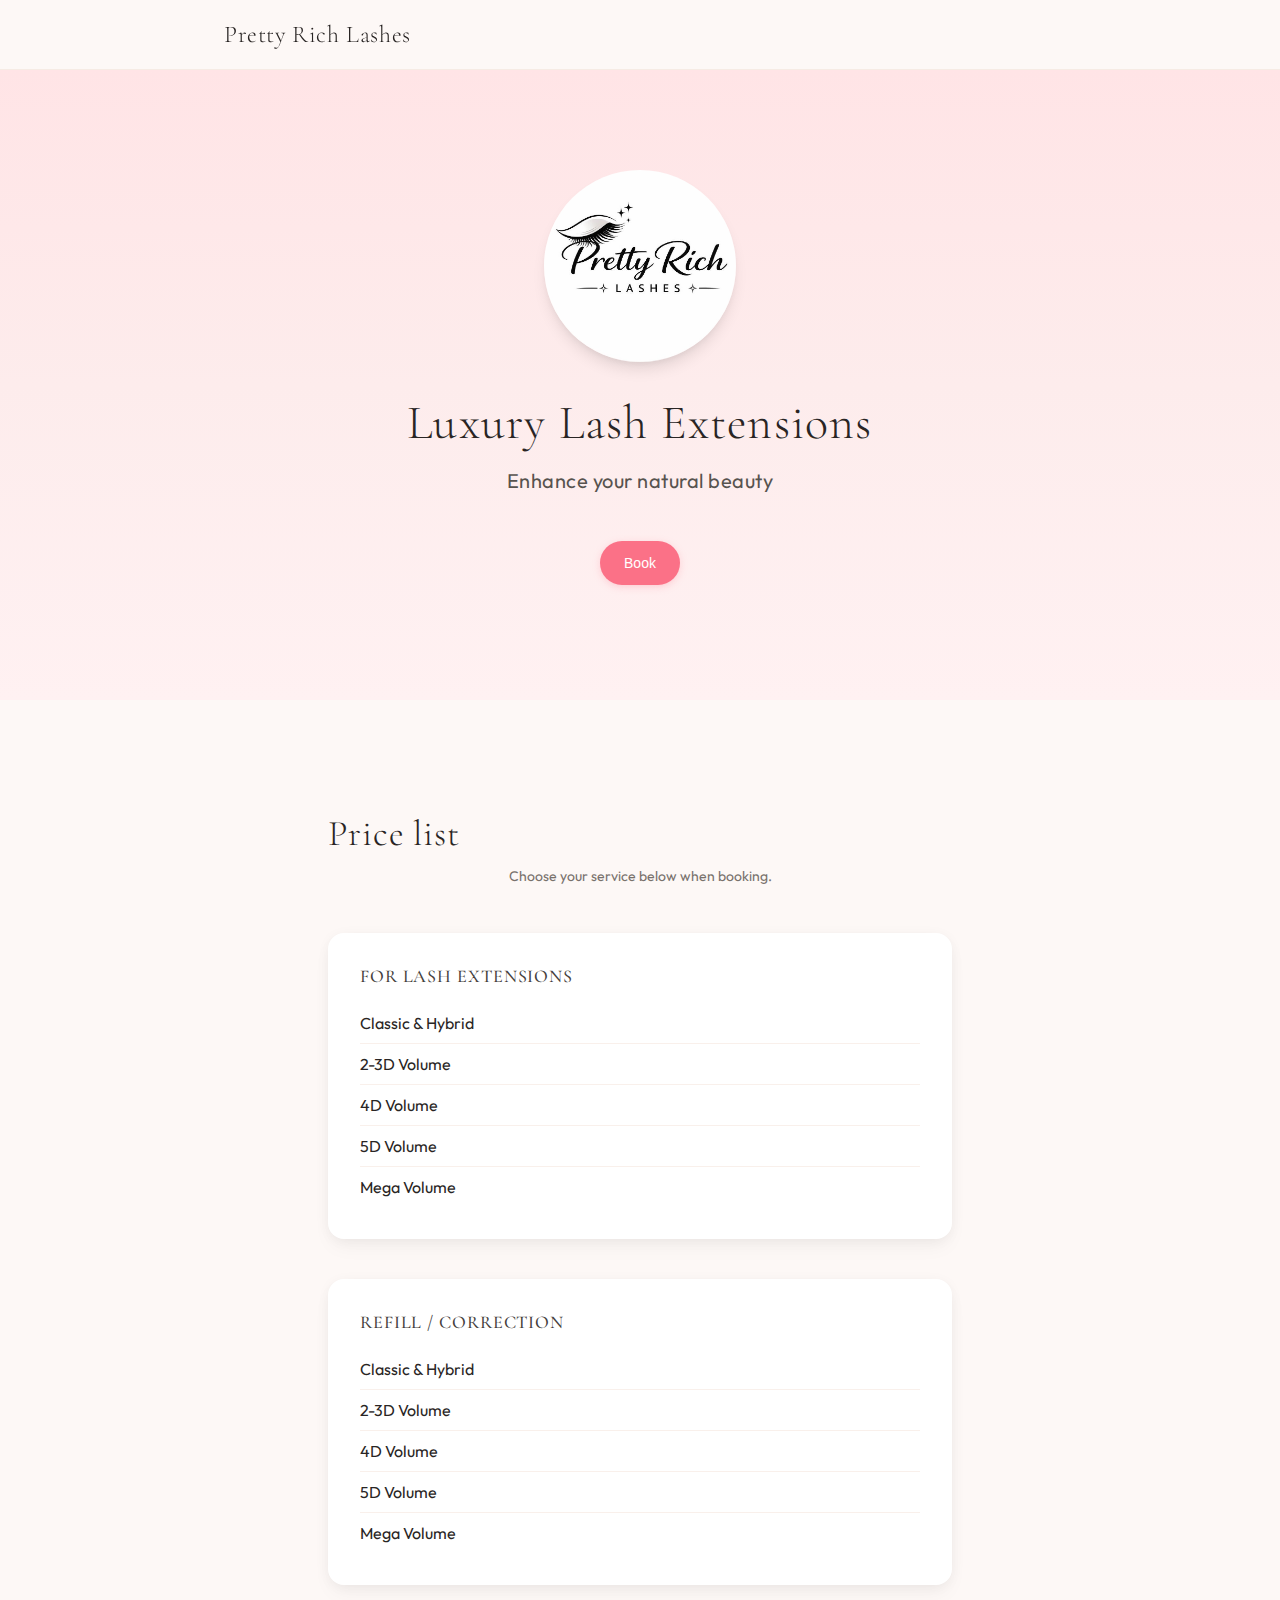
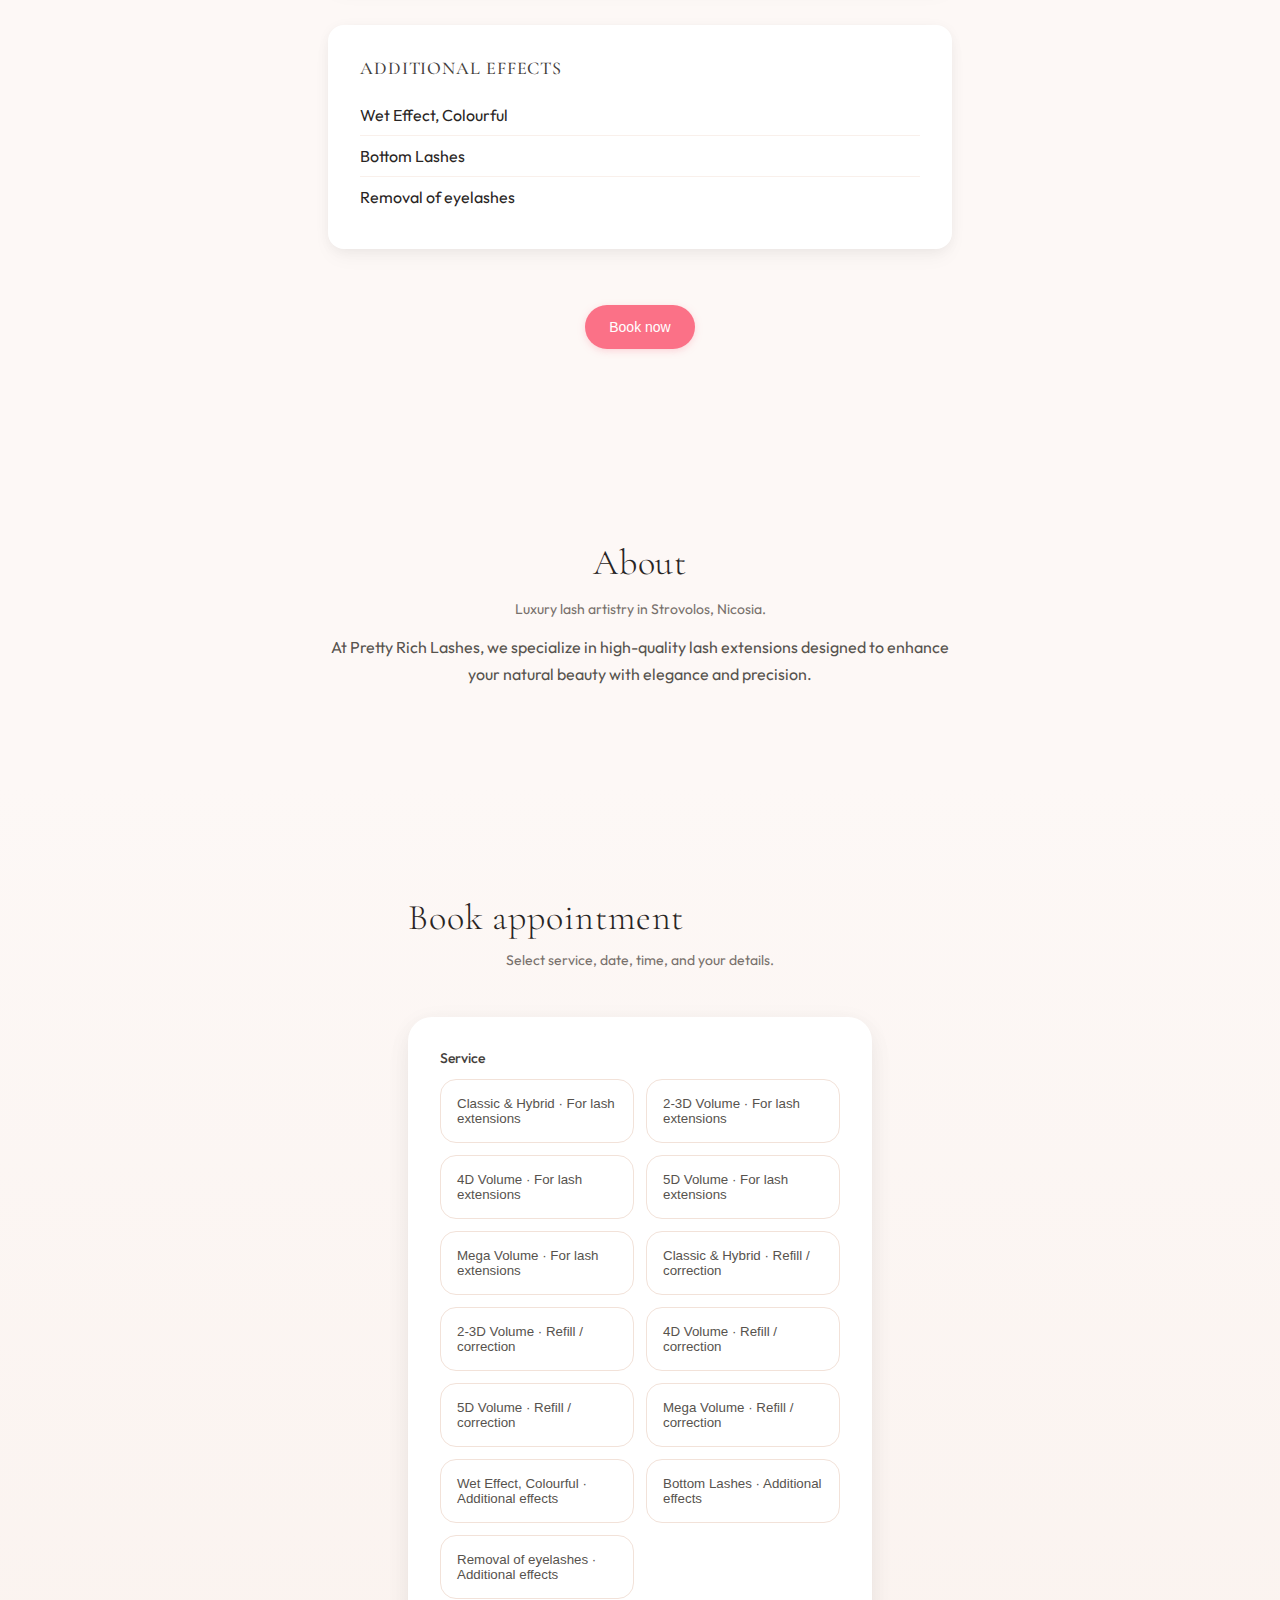
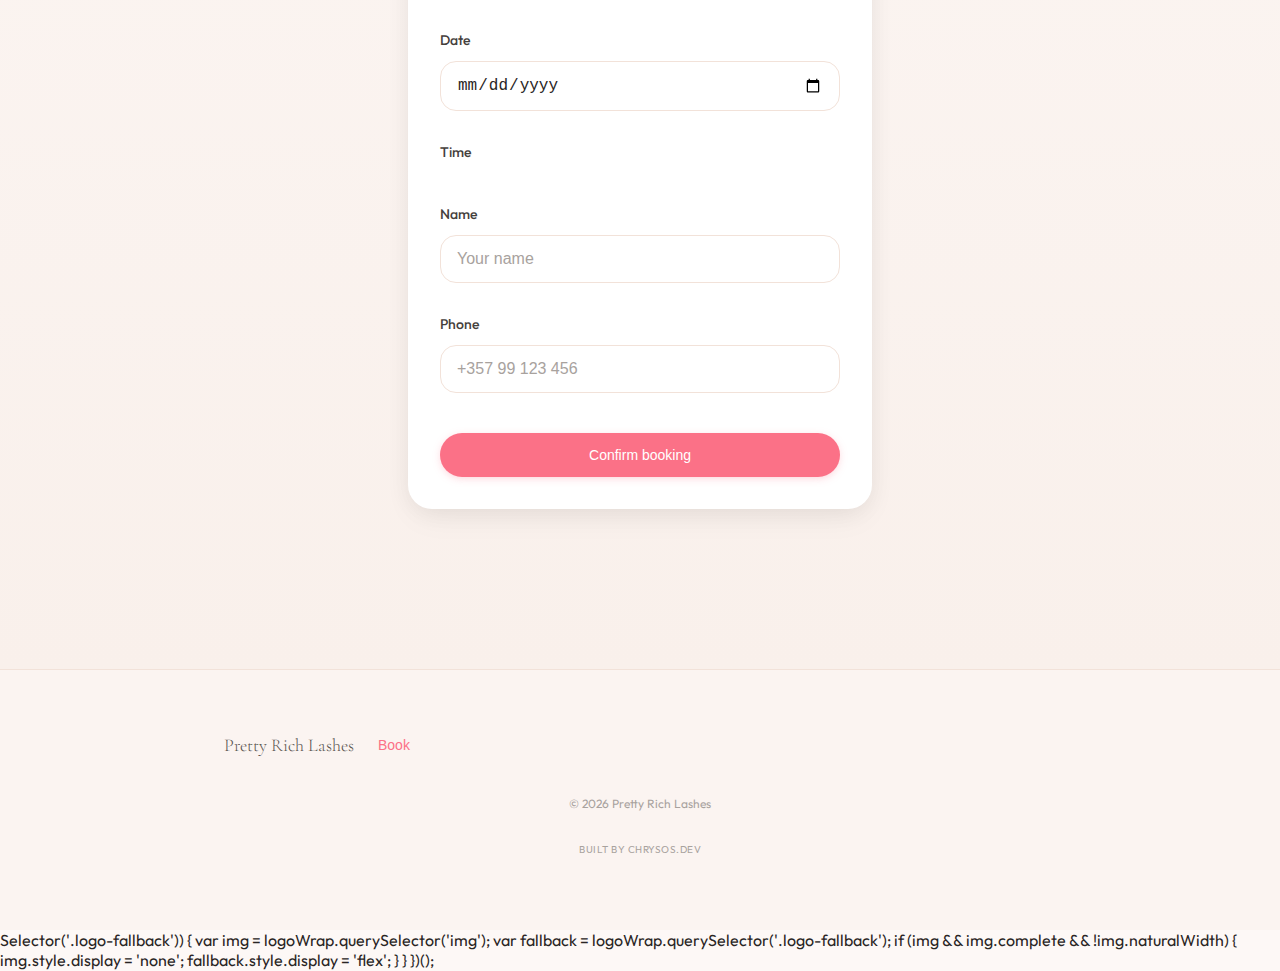
<file: client/public/index.html>
<!DOCTYPE html>
<html lang="en">
<head>
  <meta charset="UTF-8" />
  <meta name="viewport" content="width=device-width, initial-scale=1" />
  <title>Pretty Rich Lashes | Book Lash Extensions</title>
  <link rel="preconnect" href="https://fonts.googleapis.com" />
  <link rel="preconnect" href="https://fonts.gstatic.com" crossorigin />
  <link href="https://fonts.googleapis.com/css2?family=Cormorant+Garamond:ital,wght@0,300;0,400;0,500;0,600;1,400&family=Outfit:wght@300;400;500;600&display=swap" rel="stylesheet" />
  <style>
    :root {
      --nude-50: #fdf8f6;
      --nude-100: #f9f0eb;
      --nude-200: #f2e2d9;
      --nude-300: #e8cfc2;
      --nude-400: #d4b5a2;
      --rose-50: #fff1f2;
      --rose-100: #ffe4e6;
      --rose-300: #fda4af;
      --rose-400: #fb7187;
      --rose-500: #f43f5e;
      --stone-500: #78716c;
      --stone-600: #57534e;
      --stone-700: #44403c;
      --stone-800: #292524;
    }

    * {
      box-sizing: border-box;
    }

    body {
      margin: 0;
      font-family: 'Outfit', system-ui, sans-serif;
      background-color: var(--nude-50);
      color: var(--stone-800);
      -webkit-font-smoothing: antialiased;
      min-height: 100vh;
      display: flex;
      flex-direction: column;
    }

    .font-serif { font-family: 'Cormorant Garamond', Georgia, serif; }

    /* Header */
    .header-bar {
      position: sticky;
      top: 0;
      z-index: 50;
      background-color: rgba(253, 248, 246, 0.98);
      border-bottom: 1px solid rgba(242, 226, 217, 0.6);
      backdrop-filter: blur(8px);
    }

    .header-bar nav {
      max-width: 56rem;
      margin: 0 auto;
      padding: 1rem 1.5rem;
      display: flex;
      align-items: center;
      justify-content: space-between;
    }

    .header-bar a {
      font-family: 'Cormorant Garamond', Georgia, serif;
      font-size: 1.25rem;
      font-weight: 300;
      letter-spacing: 0.025em;
      color: var(--stone-800);
      text-decoration: none;
    }

    .header-bar a:hover { color: var(--stone-700); }

    @media (min-width: 768px) {
      .header-bar nav { padding: 1.25rem 2rem; }
      .header-bar a { font-size: 1.5rem; }
      .header-bar .nav-desktop { display: block; }
      .header-bar .nav-mobile-btn { display: none; }
    }

    .header-bar .nav-desktop { display: none; }

    .btn-primary {
      display: inline-flex;
      align-items: center;
      justify-content: center;
      padding: 0.875rem 1.5rem;
      font-size: 0.875rem;
      font-weight: 500;
      color: white;
      background: var(--rose-400);
      border: none;
      border-radius: 9999px;
      cursor: pointer;
      box-shadow: 0 2px 10px -2px rgba(251, 113, 135, 0.4);
      transition: transform 0.2s, box-shadow 0.2s, background 0.2s;
    }

    .btn-primary:hover {
      background: var(--rose-500);
      box-shadow: 0 4px 16px -2px rgba(251, 113, 135, 0.5);
      transform: translateY(-1px);
    }

    .nav-mobile-btn {
      display: flex;
      flex-direction: column;
      gap: 6px;
      padding: 4px;
      background: none;
      border: none;
      cursor: pointer;
    }

    .nav-mobile-btn span {
      display: block;
      width: 24px;
      height: 2px;
      background: var(--stone-600);
      border-radius: 9999px;
      transition: transform 0.2s, opacity 0.2s;
    }

    .nav-mobile-btn.open span:nth-child(1) {
      transform: rotate(45deg) translateY(6px);
    }

    .nav-mobile-btn.open span:nth-child(2) { opacity: 0; }

    .nav-mobile-btn.open span:nth-child(3) {
      transform: rotate(-45deg) translateY(-6px);
    }

    .nav-dropdown {
      display: none;
      border-top: 1px solid rgba(242, 226, 217, 0.8);
      padding: 1.25rem 1.5rem;
    }

    .nav-dropdown.open { display: block; }

    .nav-dropdown .btn-primary { width: 100%; }

    /* Main */
    main { flex: 1; }

    .container-narrow {
      max-width: 42rem;
      margin: 0 auto;
      padding: 0 1.5rem;
      text-align: center;
    }

    .container-list {
      max-width: 42rem;
      margin: 0 auto;
      padding: 0 1.5rem;
    }

    .container-form {
      max-width: 32rem;
      margin: 0 auto;
      padding: 0 1.5rem;
    }

    /* Hero */
    .hero {
      min-height: 70vh;
      display: flex;
      flex-direction: column;
      justify-content: center;
      background: linear-gradient(180deg, #ffe4e6 0%, #fdecec 50%, #fff1f2 100%);
      padding: 4rem 1.5rem 5rem;
      overflow: hidden;
    }

    @media (min-width: 768px) {
      .hero { padding: 6rem 2rem 7rem; }
    }

    .hero .logo-wrap {
      display: flex;
      justify-content: center;
      margin-bottom: 2rem;
    }

    .hero .logo-wrap img {
      width: 12rem;
      height: auto;
      border-radius: 50%;
      object-fit: contain;
      box-shadow: 0 10px 15px -3px rgba(0,0,0,0.1), 0 4px 6px -2px rgba(0,0,0,0.05);
    }

    .hero .logo-fallback {
      display: flex;
      align-items: center;
      justify-content: center;
      text-align: center;
    }

    .hero h1 {
      font-family: 'Cormorant Garamond', Georgia, serif;
      font-size: 2.25rem;
      font-weight: 300;
      letter-spacing: 0.025em;
      color: var(--stone-800);
      margin: 0 0 1rem;
    }

    @media (min-width: 768px) { .hero h1 { font-size: 3rem; } }

    .hero .tagline {
      font-size: 1.125rem;
      color: var(--stone-600);
      letter-spacing: 0.025em;
      margin: 0 0 3rem;
    }

    @media (min-width: 768px) { .hero .tagline { font-size: 1.25rem; } }

    .hero .cta-row {
      display: flex;
      flex-direction: column;
      align-items: center;
      gap: 1rem;
    }

    @media (min-width: 640px) {
      .hero .cta-row { flex-direction: row; justify-content: center; }
    }

    .hero .cta-row .btn-primary { width: 100%; }
    @media (min-width: 640px) { .hero .cta-row .btn-primary { width: auto; } }

    .hero .btn-wa {
      display: inline-flex;
      align-items: center;
      justify-content: center;
      gap: 0.5rem;
      width: 100%;
      padding: 0.875rem 1.25rem;
      font-size: 0.875rem;
      font-weight: 500;
      color: var(--stone-700);
      background: rgba(255,255,255,0.8);
      border: 1px solid rgba(255,255,255,0.6);
      border-radius: 9999px;
      text-decoration: none;
      box-shadow: 0 2px 15px -3px rgba(0,0,0,0.07);
      transition: background 0.2s, box-shadow 0.2s;
    }

    @media (min-width: 640px) { .hero .btn-wa { width: auto; } }

    .hero .btn-wa:hover {
      background: white;
      box-shadow: 0 4px 24px -2px rgba(0,0,0,0.06);
    }

    /* Price list section */
    .section-price {
      background: #fdf8f6;
      padding: 5rem 1.5rem;
    }

    @media (min-width: 768px) { .section-price { padding: 7rem 1.5rem; } }

    .section-title {
      font-family: 'Cormorant Garamond', Georgia, serif;
      font-size: 1.875rem;
      font-weight: 300;
      letter-spacing: 0.025em;
      color: var(--stone-800);
      margin: 0 0 0.75rem;
    }

    @media (min-width: 768px) { .section-title { font-size: 2.25rem; } }

    .section-subtitle {
      color: var(--stone-500);
      font-size: 0.875rem;
      margin: 0 0 3rem;
      text-align: center;
    }

    .price-groups { margin-top: 3rem; }

    .price-group {
      background: white;
      border-radius: 1rem;
      padding: 1.5rem;
      margin-bottom: 2.5rem;
      box-shadow: 0 2px 15px -3px rgba(0,0,0,0.07), 0 10px 20px -2px rgba(0,0,0,0.04);
    }

    @media (min-width: 768px) { .price-group { padding: 2rem; } }

    .price-group h3 {
      font-family: 'Cormorant Garamond', Georgia, serif;
      font-size: 1.125rem;
      font-weight: 500;
      letter-spacing: 0.05em;
      text-transform: uppercase;
      color: var(--stone-700);
      margin: 0 0 1rem;
    }

    .price-group ul {
      list-style: none;
      margin: 0;
      padding: 0;
    }

    .price-group li {
      display: flex;
      align-items: center;
      justify-content: space-between;
      padding: 0.625rem 0;
      border-bottom: 1px solid var(--nude-100);
    }

    .price-group li:last-child { border-bottom: 0; }

    .price-group .price { font-weight: 500; color: var(--rose-400); }

    .section-price .book-now-wrap { margin-top: 3.5rem; text-align: center; }

    /* About section */
    .section-about {
      background: #fdf8f6;
      padding: 5rem 1.5rem;
    }
    .section-about .container-about { max-width: 42rem; margin: 0 auto; padding: 0 1.5rem; text-align: center; }
    .section-about .about-subtitle { color: var(--stone-500); font-size: 0.875rem; margin: 1rem 0; }
    .section-about .about-text { color: var(--stone-600); line-height: 1.7; margin: 1rem 0; }

    /* Book section */
    .section-book {
      background: linear-gradient(180deg, #fdf8f6 0%, #f9f0eb 100%);
      padding: 5rem 1.5rem 8rem;
    }

    @media (min-width: 768px) { .section-book { padding: 7rem 1.5rem 10rem; } }

    .card {
      background: white;
      border-radius: 1.5rem;
      padding: 1.5rem;
      margin-top: 2.5rem;
      text-align: left;
      box-shadow: 0 4px 24px -2px rgba(0,0,0,0.06), 0 12px 32px -4px rgba(0,0,0,0.05);
    }

    @media (min-width: 768px) { .card { padding: 2rem; } }

    .card.success-card { text-align: center; }

    .success-icon {
      width: 3.5rem;
      height: 3.5rem;
      margin: 0 auto 1.25rem;
      display: flex;
      align-items: center;
      justify-content: center;
      background: var(--rose-100);
      color: var(--rose-400);
      border-radius: 50%;
    }

    .success-icon svg { width: 1.75rem; height: 1.75rem; }

    .card h3 {
      font-family: 'Cormorant Garamond', Georgia, serif;
      font-size: 1.5rem;
      font-weight: 500;
      color: var(--stone-800);
      margin: 0 0 1rem;
    }

    .card .confirm-msg {
      color: var(--stone-600);
      margin: 0 0 0.5rem;
    }

    .card .confirm-email {
      font-size: 0.875rem;
      color: var(--stone-500);
      margin: 0 0 1.5rem;
    }

    .card .confirm-wa {
      font-size: 0.875rem;
      color: var(--stone-600);
      margin: 0 0 1.5rem;
    }

    .card .confirm-wa a {
      color: var(--rose-400);
      font-weight: 500;
      text-decoration: none;
    }

    .card .confirm-wa a:hover { color: var(--rose-500); }

    .btn-secondary {
      display: inline-flex;
      align-items: center;
      justify-content: center;
      padding: 0.875rem 1.5rem;
      font-size: 0.875rem;
      font-weight: 500;
      color: var(--stone-700);
      background: white;
      border: 1px solid var(--nude-300);
      border-radius: 9999px;
      cursor: pointer;
      margin-top: 2rem;
      transition: transform 0.2s, background 0.2s;
    }

    .btn-secondary:hover {
      background: var(--nude-50);
      transform: translateY(-1px);
    }

    /* Form */
    .form-group { margin-bottom: 2rem; }

    .form-group label {
      display: block;
      font-size: 0.875rem;
      font-weight: 500;
      color: var(--stone-700);
      margin-bottom: 0.75rem;
    }

    .service-grid {
      display: grid;
      gap: 0.75rem;
      grid-template-columns: 1fr;
    }

    @media (min-width: 640px) { .service-grid { grid-template-columns: 1fr 1fr; } }

    .service-btn {
      padding: 1rem;
      text-align: left;
      border-radius: 1rem;
      border: 1px solid var(--nude-200);
      background: white;
      color: var(--stone-600);
      cursor: pointer;
      transition: border-color 0.2s, background 0.2s, color 0.2s;
    }

    .service-btn:hover {
      border-color: var(--nude-300);
      background: rgba(249, 240, 235, 0.5);
    }

    .service-btn.selected {
      border-color: var(--rose-300);
      background: rgba(255, 241, 242, 0.7);
      color: var(--stone-800);
      box-shadow: 0 2px 15px -3px rgba(0,0,0,0.07);
    }

    .service-btn .price { color: var(--rose-400); margin-left: 0.25rem; }

    .input-field {
      width: 100%;
      padding: 0.875rem 1rem;
      font-size: 1rem;
      color: var(--stone-800);
      background: white;
      border: 1px solid var(--nude-200);
      border-radius: 1rem;
      transition: border-color 0.2s, box-shadow 0.2s;
    }

    .input-field:focus {
      outline: none;
      border-color: var(--rose-300);
      box-shadow: 0 0 0 2px var(--rose-50);
    }

    .input-field::placeholder { color: #a8a29e; }

    .time-slots {
      display: flex;
      flex-wrap: wrap;
      gap: 0.5rem;
      margin-top: 0.75rem;
    }

    .time-sunday-msg {
      margin-top: 0.75rem;
      font-size: 0.875rem;
      color: var(--stone-600);
      line-height: 1.5;
    }

    .time-btn {
      padding: 0.625rem 1rem;
      font-size: 0.875rem;
      border-radius: 0.75rem;
      border: 1px solid var(--nude-200);
      background: white;
      color: var(--stone-600);
      cursor: pointer;
      transition: border-color 0.2s, background 0.2s;
    }

    .time-btn:hover {
      border-color: var(--nude-300);
      background: rgba(249, 240, 235, 0.5);
    }

    .time-btn.selected {
      border-color: var(--rose-300);
      background: rgba(255, 241, 242, 0.7);
      color: var(--stone-800);
    }

    .time-btn:disabled,
    .time-btn.booked {
      opacity: 0.5;
      cursor: not-allowed;
      background: var(--nude-100);
      border-color: var(--nude-200);
      color: var(--stone-500);
      box-shadow: none;
    }

    .form-submit {
      width: 100%;
      margin-top: 0.5rem;
      padding: 0.875rem;
      font-size: 0.875rem;
      font-weight: 500;
      color: white;
      background: var(--rose-400);
      border: none;
      border-radius: 9999px;
      cursor: pointer;
      box-shadow: 0 2px 10px -2px rgba(251, 113, 135, 0.4);
      transition: background 0.2s, transform 0.2s;
    }

    .form-submit:hover:not(:disabled) {
      background: var(--rose-500);
      transform: translateY(-1px);
    }

    .form-submit:disabled {
      opacity: 0.5;
      cursor: not-allowed;
    }

    .form-error {
      padding: 0.75rem 1rem;
      font-size: 0.875rem;
      color: #b91c1c;
      background: #fef2f2;
      border-radius: 0.75rem;
      margin-bottom: 1rem;
    }

    .form-loading { color: var(--stone-500); font-size: 0.875rem; margin-top: 0.75rem; }

    /* Footer */
    .footer-bar {
      background: rgba(249, 240, 235, 0.5);
      border-top: 1px solid var(--nude-200);
    }

    .footer-bar .inner {
      max-width: 56rem;
      margin: 0 auto;
      padding: 3.5rem 1.5rem 4rem;
    }

    @media (min-width: 768px) { .footer-bar .inner { padding: 4rem 2rem; } }

    .footer-bar .links {
      display: flex;
      flex-direction: column;
      align-items: center;
      gap: 1.5rem;
    }

    @media (min-width: 640px) { .footer-bar .links { flex-direction: row; } }

    .footer-bar .brand {
      font-family: 'Cormorant Garamond', Georgia, serif;
      font-size: 1.125rem;
      font-weight: 300;
      color: var(--stone-600);
      margin: 0;
    }

    .footer-bar .book-link {
      font-size: 0.875rem;
      font-weight: 500;
      color: var(--rose-400);
      background: none;
      border: none;
      cursor: pointer;
      padding: 0;
    }

    .footer-bar .book-link:hover { color: var(--rose-500); }

    .footer-bar .wa-link {
      display: inline-flex;
      align-items: center;
      gap: 0.5rem;
      padding: 0.625rem 1.25rem;
      font-size: 0.875rem;
      font-weight: 500;
      color: var(--stone-700);
      background: white;
      border: 1px solid var(--nude-300);
      border-radius: 9999px;
      text-decoration: none;
      box-shadow: 0 2px 15px -3px rgba(0,0,0,0.07);
      transition: border-color 0.2s, box-shadow 0.2s;
    }

    .footer-bar .wa-link:hover {
      border-color: #d4b5a2;
      box-shadow: 0 4px 24px -2px rgba(0,0,0,0.06);
    }

    .footer-bar .admin-link {
      font-size: 0.75rem;
      color: #a8a29e;
      text-decoration: none;
    }

    .footer-bar .admin-link:hover { color: var(--stone-500); }

    .footer-bar .copy {
      margin-top: 2.5rem;
      text-align: center;
      font-size: 0.75rem;
      color: #a8a29e;
    }

    .footer-bar .built-by {
      margin-top: 2rem;
      text-align: center;
      font-size: 10px;
      color: #a8a29e;
      letter-spacing: 0.05em;
      text-transform: uppercase;
    }
    .footer-bar .built-by a {
      color: #a8a29e;
      text-decoration: none;
    }
    .footer-bar .built-by a:hover {
      color: var(--stone-500);
    }
  </style>
</head>
<body>
  <header class="header-bar">
    <nav>
      <a href="#">Pretty Rich Lashes</a>
      <div class="nav-desktop">
        <button type="button" class="btn-primary" onclick="scrollToBook()">Book</button>
      </div>
      <button type="button" class="nav-mobile-btn" id="navToggle" aria-label="Toggle menu" onclick="toggleNav()">
        <span></span><span></span><span></span>
      </button>
    </nav>
    <div class="nav-dropdown" id="navDropdown">
      <button type="button" class="btn-primary" onclick="scrollToBook(); closeNav();">Book appointment</button>
    </div>
  </header>

  <main>
    <section class="hero">
      <div class="container-narrow">
        <div class="logo-wrap">
          <img src="assets/logo.png" alt="Pretty Rich Lashes" width="240" height="240" onerror="this.style.display='none'; this.nextElementSibling.style.display='flex';" />
          <div class="logo-fallback" style="display:none; width:12rem; height:12rem; border-radius:50%; background:rgba(255,255,255,0.6); font-family: 'Cormorant Garamond', serif; font-size:1.5rem; font-weight:300; color:var(--stone-600); padding:1rem;">Pretty Rich Lashes</div>
        </div>
        <h1 class="font-serif">Luxury Lash Extensions</h1>
        <p class="tagline">Enhance your natural beauty</p>
        <div class="cta-row">
          <button type="button" class="btn-primary" onclick="scrollToBook()">Book</button>
        </div>
      </div>
    </section>

    <section class="section-price">
      <div class="container-list">
        <h2 class="section-title">Price list</h2>
        <p class="section-subtitle">Choose your service below when booking.</p>
        <div class="price-groups">
          <div class="price-group">
            <h3 class="font-serif">For lash extensions</h3>
            <ul>
              <li><span>Classic & Hybrid</span></li>
              <li><span>2-3D Volume</span></li>
              <li><span>4D Volume</span></li>
              <li><span>5D Volume</span></li>
              <li><span>Mega Volume</span></li>
            </ul>
          </div>
          <div class="price-group">
            <h3 class="font-serif">Refill / correction</h3>
            <ul>
              <li><span>Classic & Hybrid</span></li>
              <li><span>2-3D Volume</span></li>
              <li><span>4D Volume</span></li>
              <li><span>5D Volume</span></li>
              <li><span>Mega Volume</span></li>
            </ul>
          </div>
          <div class="price-group">
            <h3 class="font-serif">Additional effects</h3>
            <ul>
              <li><span>Wet Effect, Colourful</span></li>
              <li><span>Bottom Lashes</span></li>
              <li><span>Removal of eyelashes</span></li>
            </ul>
          </div>
        </div>
        <div class="book-now-wrap">
          <button type="button" class="btn-primary" onclick="scrollToBook()">Book now</button>
        </div>
      </div>
    </section>

    <section class="section-about">
      <div class="container-about">
        <h2 class="section-title">About</h2>
        <p class="about-subtitle">Luxury lash artistry in Strovolos, Nicosia.</p>
        <p class="about-text">At Pretty Rich Lashes, we specialize in high-quality lash extensions designed to enhance your natural beauty with elegance and precision.</p>
      </div>
    </section>

    <section class="section-book" id="book">
      <div class="container-form">
        <h2 class="section-title">Book appointment</h2>
        <p class="section-subtitle">Select service, date, time, and your details.</p>

        <div id="successBlock" class="card success-card" style="display:none;">
          <div class="success-icon">
            <svg fill="none" viewBox="0 0 24 24" stroke="currentColor" stroke-width="2"><path stroke-linecap="round" stroke-linejoin="round" d="M5 13l4 4L19 7"/></svg>
          </div>
          <h3 class="font-serif">Booking confirmed</h3>
          <p class="confirm-msg" id="confirmMsg"></p>
          <button type="button" class="btn-secondary" onclick="resetForm()">Book another</button>
        </div>

        <div id="formBlock" class="card">
          <form id="bookingForm" onsubmit="return handleSubmit(event);">
            <div class="form-group">
              <label>Service</label>
              <div class="service-grid" id="serviceGrid"></div>
            </div>
            <div class="form-group">
              <label for="date">Date</label>
              <input type="date" id="date" class="input-field" required />
            </div>
            <div class="form-group">
              <label>Time</label>
              <div class="time-slots" id="timeSlots"></div>
            </div>
            <div class="form-group">
              <label for="name">Name</label>
              <input type="text" id="name" class="input-field" placeholder="Your name" required />
            </div>
            <div class="form-group">
              <label for="phone">Phone</label>
              <input type="tel" id="phone" class="input-field" placeholder="+357 99 123 456" required />
            </div>
            <p id="formError" class="form-error" style="display:none;"></p>
            <button type="submit" class="form-submit" id="submitBtn">Confirm booking</button>
          </form>
        </div>
      </div>
    </section>
  </main>

  <footer class="footer-bar">
    <div class="inner">
      <div class="links">
        <p class="brand">Pretty Rich Lashes</p>
        <button type="button" class="book-link" onclick="scrollToBook()">Book</button>
      </div>
      <p class="copy">© <span id="year"></span> Pretty Rich Lashes</p>
      <p class="built-by">Built by <a href="https://chrysos.dev" target="_blank" rel="noopener noreferrer">Chrysos.dev</a></p>
    </div>
  </footer>

  <script>
    (function() {
      document.getElementById('year').textContent = new Date().getFullYear();

      var minDate = (function() {
        var d = new Date();
        d.setDate(d.getDate() + 1);
        return d.toISOString().slice(0, 10);
      })();
      var maxDate = (function() {
        var d = new Date();
        d.setMonth(d.getMonth() + 2);
        return d.toISOString().slice(0, 10);
      })();
      document.getElementById('date').min = minDate;
      document.getElementById('date').max = maxDate;

      var PRICE_LIST = [
        { title: 'For lash extensions', items: [
          { name: 'Classic & Hybrid', price: 40 },
          { name: '2-3D Volume', price: 50 },
          { name: '4D Volume', price: 60 },
          { name: '5D Volume', price: 65 },
          { name: 'Mega Volume', price: 70 }
        ]},
        { title: 'Refill / correction', items: [
          { name: 'Classic & Hybrid', price: 30 },
          { name: '2-3D Volume', price: 40 },
          { name: '4D Volume', price: 50 },
          { name: '5D Volume', price: 55 },
          { name: 'Mega Volume', price: 60 }
        ]},
        { title: 'Additional effects', items: [
          { name: 'Wet Effect, Colourful', price: 5 },
          { name: 'Bottom Lashes', price: 15 },
          { name: 'Removal of eyelashes', price: 10 }
        ]}
      ];

      function getDurationHours() {
        return 170 / 60;
      }

      var services = [];
      PRICE_LIST.forEach(function(g) {
        g.items.forEach(function(it) {
          var name = it.name + ' · ' + g.title;
          services.push({
            id: g.title.toLowerCase().replace(/\s+/g, '-').replace(/[\/]/g, '') + '-' + it.name.toLowerCase().replace(/\s+/g, '-').replace(/[&]/g, ''),
            name: name,
            price: it.price,
            durationHours: getDurationHours()
          });
        });
      });

      function padHour(h) { return h < 10 ? '0' + h : '' + h; }

      function timeToMinutes(timeStr) {
        var parts = timeStr.split(':');
        return parseInt(parts[0], 10) * 60 + parseInt(parts[1], 10);
      }

      function minutesToTime(minutes) {
        var h = Math.floor(minutes / 60);
        var m = minutes % 60;
        return padHour(h) + ':' + (m < 10 ? '0' : '') + m;
      }

      var BOOKED_SLOTS_KEY = 'pretty-rich-lashes-booked-slots';

      function getBookedSlots() {
        try {
          var raw = localStorage.getItem(BOOKED_SLOTS_KEY);
          var parsed = raw ? JSON.parse(raw) : [];
          return Array.isArray(parsed) ? parsed : [];
        } catch (err) {
          return [];
        }
      }

      function saveBookedSlots(slots) {
        try {
          localStorage.setItem(BOOKED_SLOTS_KEY, JSON.stringify(slots));
        } catch (err) {}
      }

      function slotKey(dateStr, timeStr) {
        return dateStr + '|' + timeStr;
      }

      function isSlotBooked(dateStr, timeStr) {
        if (!dateStr || !timeStr) return false;
        return getBookedSlots().indexOf(slotKey(dateStr, timeStr)) !== -1;
      }

      function markSlotBooked(dateStr, timeStr) {
        if (!dateStr || !timeStr) return;
        var key = slotKey(dateStr, timeStr);
        var slots = getBookedSlots();
        if (slots.indexOf(key) === -1) {
          slots.push(key);
          saveBookedSlots(slots);
        }
      }

      function getSlotsForDate(dateStr, durationHours) {
        if (!dateStr) return [];
        var d = new Date(dateStr + 'T12:00:00');
        var day = d.getDay();
        if (day === 0) return null;
        if (durationHours == null || durationHours <= 0) return [];
        var durationMinutes = Math.round(durationHours * 60);
        var startMin, endMin;
        var slots = [];
        if (day >= 1 && day <= 5) {
          startMin = timeToMinutes('16:30');
          endMin = timeToMinutes('20:00');
          console.log('Working hours:', minutesToTime(startMin), '–', minutesToTime(endMin));
          if (startMin + durationMinutes <= endMin) slots.push(minutesToTime(startMin));
        } else if (day === 6) {
          console.log('Working hours: fixed start times 08:00, 12:00, 16:30');
          slots = ['08:00', '12:00', '16:30'];
        } else {
          return [];
        }
        console.log('Generated time slots:', slots);
        return slots;
      }

      var timeWrap = document.getElementById('timeSlots');

      function getSelectedServiceDuration() {
        var sel = document.querySelector('.service-btn.selected');
        if (!sel || !sel.dataset.duration) return null;
        return parseFloat(sel.dataset.duration, 10);
      }

      function renderTimeSlots(dateStr, durationHours) {
        timeWrap.innerHTML = '';
        if (!dateStr) return;
        if (durationHours == null || durationHours <= 0) {
          var msg = document.createElement('p');
          msg.className = 'time-sunday-msg';
          msg.textContent = 'Select a service to see available times.';
          timeWrap.appendChild(msg);
          return;
        }
        console.log('Selected service duration:', durationHours, 'hours');
        var slots = getSlotsForDate(dateStr, durationHours);
        if (slots === null) {
          var p = document.createElement('p');
          p.className = 'time-sunday-msg';
          p.textContent = 'Sunday appointments are available by request for selected clients. Please contact us directly via WhatsApp.';
          timeWrap.appendChild(p);
          return;
        }
        slots.forEach(function(t) {
          var btn = document.createElement('button');
          btn.type = 'button';
          btn.className = 'time-btn';
          btn.textContent = t;
          if (isSlotBooked(dateStr, t)) {
            btn.disabled = true;
            btn.classList.add('booked');
            btn.setAttribute('aria-label', t + ' unavailable');
          }
          btn.onclick = function() {
            if (this.disabled) return;
            document.querySelectorAll('.time-btn').forEach(function(b) { b.classList.remove('selected'); });
            this.classList.add('selected');
          };
          timeWrap.appendChild(btn);
        });
      }

      function updateTimeSlots() {
        var dateEl = document.getElementById('date');
        var duration = getSelectedServiceDuration();
        renderTimeSlots(dateEl.value, duration);
      }

      document.getElementById('date').addEventListener('change', function() {
        document.querySelectorAll('.time-btn').forEach(function(b) { b.classList.remove('selected'); });
        updateTimeSlots();
      });

      var grid = document.getElementById('serviceGrid');
      services.forEach(function(s) {
        var btn = document.createElement('button');
        btn.type = 'button';
        btn.className = 'service-btn';
        btn.dataset.id = s.id;
        btn.dataset.name = s.name;
        btn.dataset.duration = String(s.durationHours);
        btn.innerHTML = '<span class="name">' + escapeHtml(s.name) + '</span>';
        btn.onclick = function() {
          document.querySelectorAll('.service-btn').forEach(function(b) { b.classList.remove('selected'); });
          this.classList.add('selected');
          document.querySelectorAll('.time-btn').forEach(function(b) { b.classList.remove('selected'); });
          updateTimeSlots();
        };
        grid.appendChild(btn);
      });

      function escapeHtml(s) {
        var div = document.createElement('div');
        div.textContent = s;
        return div.innerHTML;
      }

      window.scrollToBook = function() {
        document.getElementById('book').scrollIntoView({ behavior: 'smooth', block: 'start' });
      };

      function toggleNav() {
        document.getElementById('navToggle').classList.toggle('open');
        document.getElementById('navDropdown').classList.toggle('open');
      }

      function closeNav() {
        document.getElementById('navToggle').classList.remove('open');
        document.getElementById('navDropdown').classList.remove('open');
      }

      function formatDate(iso) {
        var d = new Date(iso + 'T12:00:00');
        return d.toLocaleDateString('en-US', { weekday: 'long', year: 'numeric', month: 'long', day: 'numeric' });
      }

      var WHATSAPP_NUMBER = '35799777800';

      window.handleSubmit = function(e) {
        e.preventDefault();
        var sel = document.querySelector('.service-btn.selected');
        var timeBtn = document.querySelector('.time-btn.selected');
        var dateEl = document.getElementById('date');
        var nameEl = document.getElementById('name');
        var errEl = document.getElementById('formError');
        var submitBtn = document.getElementById('submitBtn');

        if (!sel || !dateEl.value) {
          errEl.textContent = 'Please select a service and date.';
          errEl.style.display = 'block';
          return false;
        }
        var duration = getSelectedServiceDuration();
        var slots = getSlotsForDate(dateEl.value, duration);
        if (slots === null) {
          errEl.textContent = 'Sunday appointments are available by request for selected clients. Please contact us directly via WhatsApp.';
          errEl.style.display = 'block';
          return false;
        }
        if (!timeBtn) {
          errEl.textContent = 'Please select a service, date, and time.';
          errEl.style.display = 'block';
          return false;
        }
        var name = nameEl.value.trim();
        if (!name) {
          errEl.textContent = 'Please enter your name.';
          errEl.style.display = 'block';
          return false;
        }

        errEl.style.display = 'none';
        submitBtn.disabled = true;
        submitBtn.textContent = 'Booking…';

        var serviceName = sel.dataset.name;
        var date = dateEl.value;
        var time = timeBtn.textContent;
        if (isSlotBooked(date, time)) {
          errEl.textContent = 'This time slot was just booked. Please choose another time.';
          errEl.style.display = 'block';
          submitBtn.disabled = false;
          submitBtn.textContent = 'Confirm booking';
          updateTimeSlots();
          return false;
        }
        markSlotBooked(date, time);
        var message = 'Hello, I would like to confirm my appointment:\nName: ' + name + '\nService: ' + serviceName + '\nDate: ' + formatDate(date) + '\nTime: ' + time;
        var url = 'https://wa.me/' + WHATSAPP_NUMBER + '?text=' + encodeURIComponent(message);
        window.location.href = url;

        submitBtn.disabled = false;
        submitBtn.textContent = 'Confirm booking';
        return false;
      };

      window.resetForm = function() {
        document.querySelectorAll('.service-btn').forEach(function(b) { b.classList.remove('selected'); });
        document.getElementById('date').value = '';
        document.getElementById('name').value = '';
        document.getElementById('phone').value = '';
        document.getElementById('formError').style.display = 'none';
        document.getElementById('successBlock').style.display = 'none';
        document.getElementById('formBlock').style.display = 'block';
        renderTimeSlots('', null);
      };

      var logoWrap = document.querySelector('.hero .logo-wrap');
      if (logoWrap && logoWrap.querySelector('.logo-fallback')) {
        var img = logoWrap.querySelector('img');
        var fallback = logoWrap.querySelector('.logo-fallback');
        if (img && img.complete && !img.naturalWidth) {
          img.style.display = 'none';
          fallback.style.display = 'flex';
        }
      }
    })();
  </script>
</body>
</html>
Selector('.logo-fallback')) {
        var img = logoWrap.querySelector('img');
        var fallback = logoWrap.querySelector('.logo-fallback');
        if (img && img.complete && !img.naturalWidth) {
          img.style.display = 'none';
          fallback.style.display = 'flex';
        }
      }
    })();
  </script>
</body>
</html>
</file>
